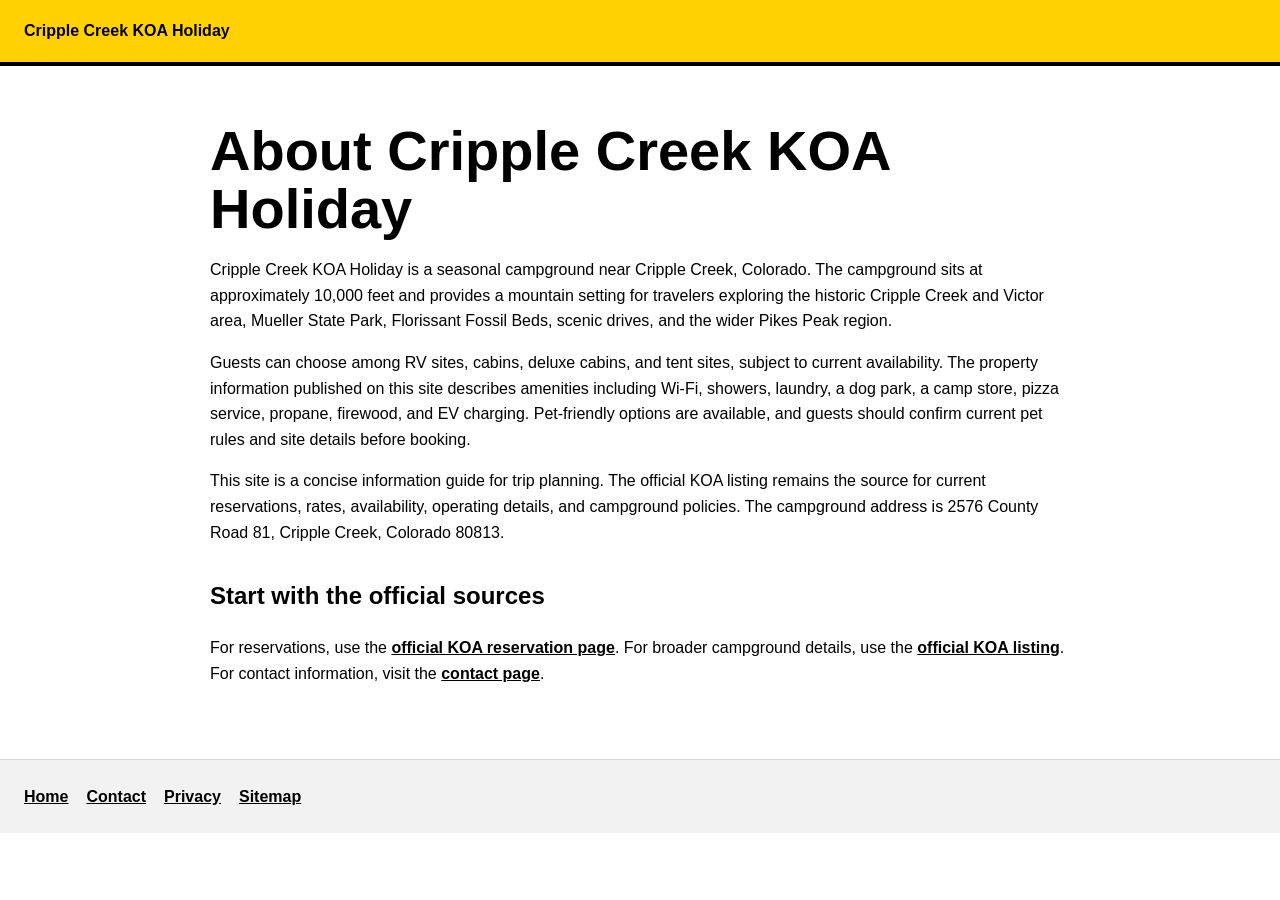
<file: about.html>
<!doctype html>
<html lang="en">
<head>
  <meta charset="utf-8" />
  <meta name="viewport" content="width=device-width, initial-scale=1" />
  <title>About Cripple Creek KOA Holiday</title>
  <meta name="description" content="About Cripple Creek KOA Holiday, a campground near Cripple Creek, Colorado." />
  <link rel="canonical" href="https://cripplecreekkoa.com/about" />
  <link rel="stylesheet" href="/trust.css" />
</head>
<body>
  <header><a href="/">Cripple Creek KOA Holiday</a></header>
  <main>
    <h1>About Cripple Creek KOA Holiday</h1>
    <p>Cripple Creek KOA Holiday is a seasonal campground near Cripple Creek, Colorado. The campground sits at approximately 10,000 feet and provides a mountain setting for travelers exploring the historic Cripple Creek and Victor area, Mueller State Park, Florissant Fossil Beds, scenic drives, and the wider Pikes Peak region.</p>
    <p>Guests can choose among RV sites, cabins, deluxe cabins, and tent sites, subject to current availability. The property information published on this site describes amenities including Wi-Fi, showers, laundry, a dog park, a camp store, pizza service, propane, firewood, and EV charging. Pet-friendly options are available, and guests should confirm current pet rules and site details before booking.</p>
    <p>This site is a concise information guide for trip planning. The official KOA listing remains the source for current reservations, rates, availability, operating details, and campground policies. The campground address is 2576 County Road 81, Cripple Creek, Colorado 80813.</p>
    <h2>Start with the official sources</h2>
    <p>For reservations, use the <a href="https://koa.com/campgrounds/cripple-creek/reserve">official KOA reservation page</a>. For broader campground details, use the <a href="https://koa.com/campgrounds/cripple-creek/">official KOA listing</a>. For contact information, visit the <a href="/contact">contact page</a>.</p>
  </main>
  <footer><nav><a href="/">Home</a><a href="/contact">Contact</a><a href="/privacy">Privacy</a><a href="/sitemap.xml">Sitemap</a></nav></footer>
</body>
</html>
</file>
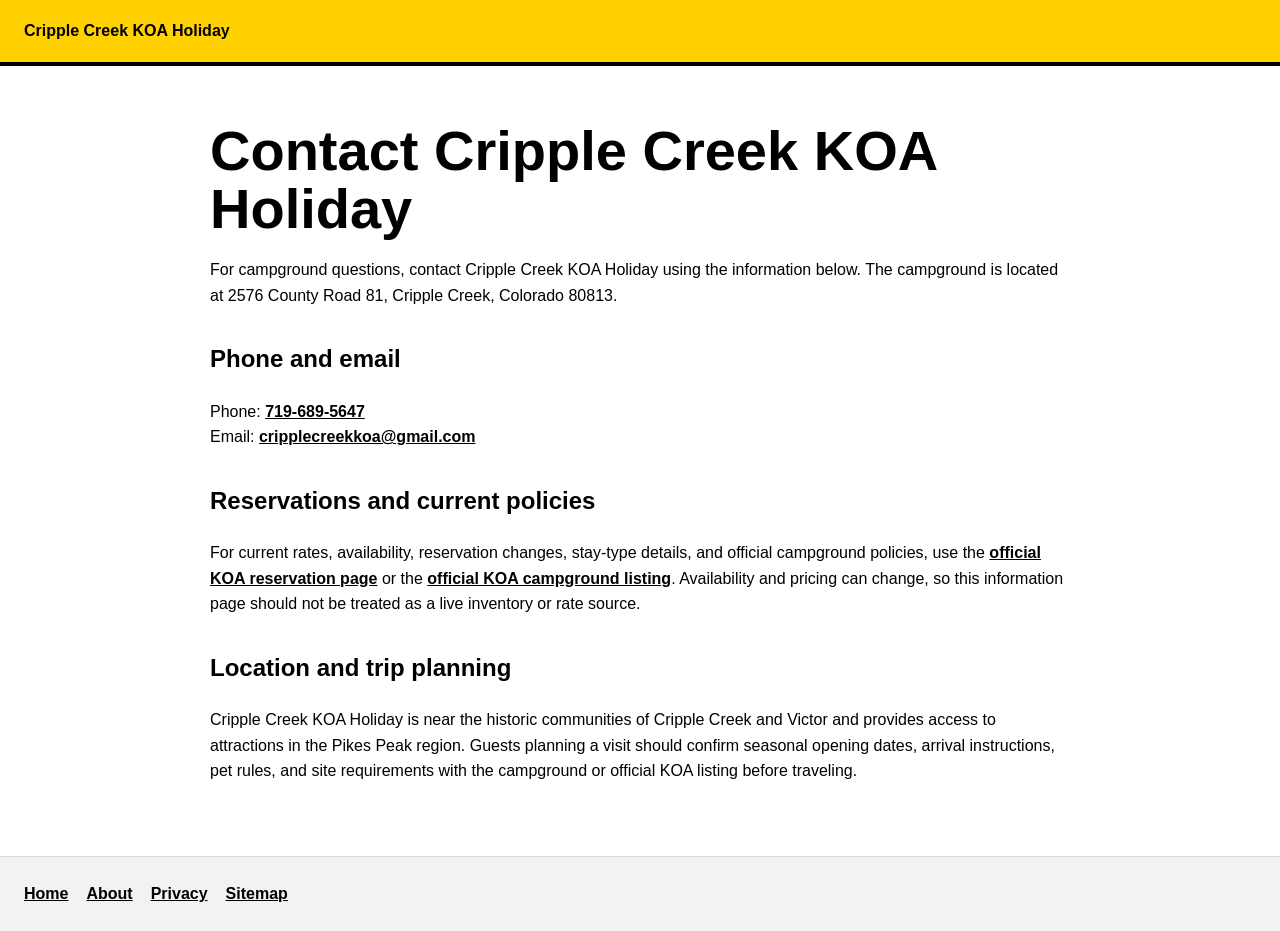
<file: contact.html>
<!doctype html>
<html lang="en">
<head>
  <meta charset="utf-8" />
  <meta name="viewport" content="width=device-width, initial-scale=1" />
  <title>Contact Cripple Creek KOA Holiday</title>
  <meta name="description" content="Contact information for Cripple Creek KOA Holiday in Cripple Creek, Colorado." />
  <link rel="canonical" href="https://cripplecreekkoa.com/contact" />
  <link rel="stylesheet" href="/trust.css" />
</head>
<body>
  <header><a href="/">Cripple Creek KOA Holiday</a></header>
  <main>
    <h1>Contact Cripple Creek KOA Holiday</h1>
    <p>For campground questions, contact Cripple Creek KOA Holiday using the information below. The campground is located at 2576 County Road 81, Cripple Creek, Colorado 80813.</p>
    <h2>Phone and email</h2>
    <p>Phone: <a href="tel:+17196895647">719-689-5647</a><br />Email: <a href="mailto:cripplecreekkoa@gmail.com">cripplecreekkoa@gmail.com</a></p>
    <h2>Reservations and current policies</h2>
    <p>For current rates, availability, reservation changes, stay-type details, and official campground policies, use the <a href="https://koa.com/campgrounds/cripple-creek/reserve">official KOA reservation page</a> or the <a href="https://koa.com/campgrounds/cripple-creek/">official KOA campground listing</a>. Availability and pricing can change, so this information page should not be treated as a live inventory or rate source.</p>
    <h2>Location and trip planning</h2>
    <p>Cripple Creek KOA Holiday is near the historic communities of Cripple Creek and Victor and provides access to attractions in the Pikes Peak region. Guests planning a visit should confirm seasonal opening dates, arrival instructions, pet rules, and site requirements with the campground or official KOA listing before traveling.</p>
  </main>
  <footer><nav><a href="/">Home</a><a href="/about">About</a><a href="/privacy">Privacy</a><a href="/sitemap.xml">Sitemap</a></nav></footer>
</body>
</html>
</file>
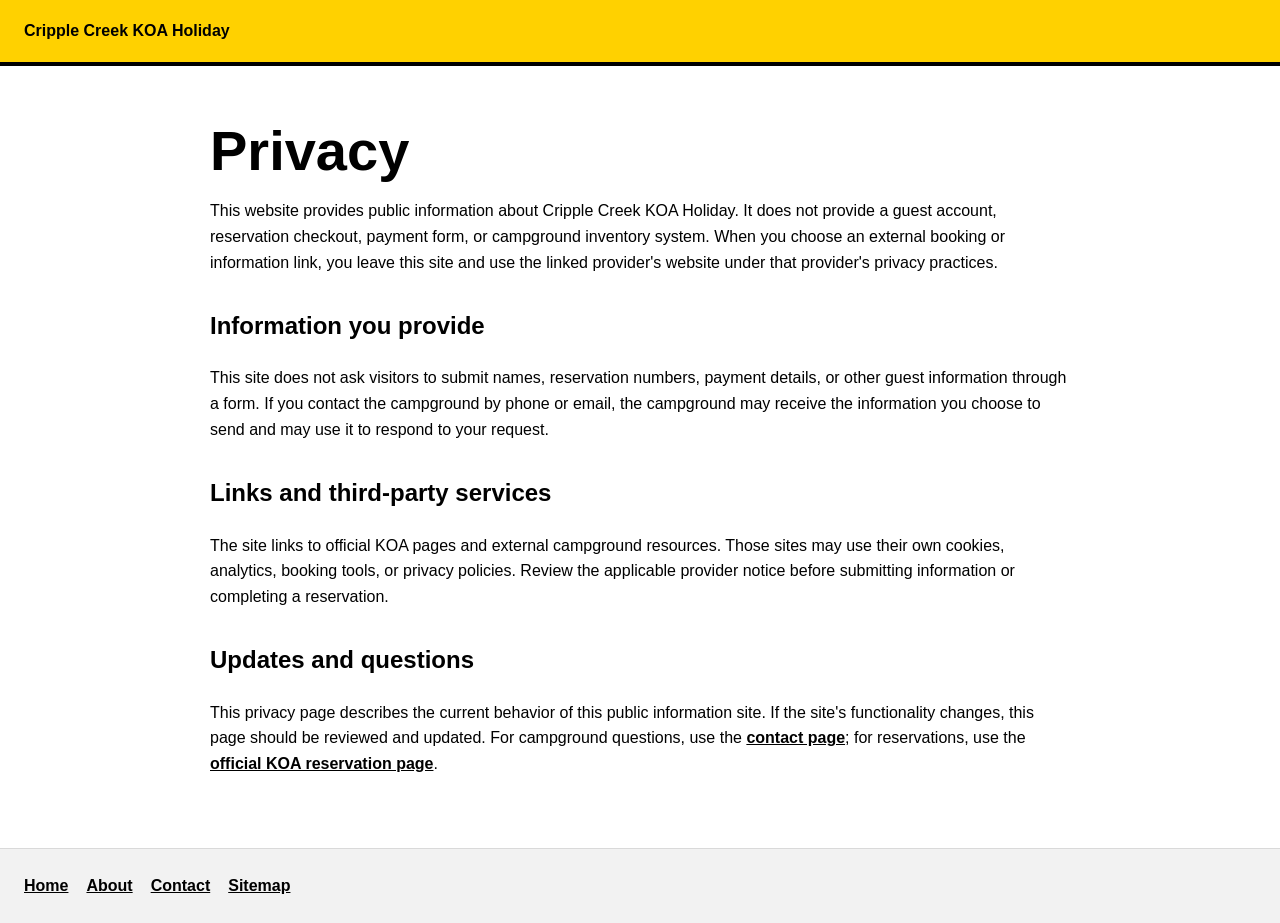
<file: privacy.html>
<!doctype html>
<html lang="en">
<head>
  <meta charset="utf-8" />
  <meta name="viewport" content="width=device-width, initial-scale=1" />
  <title>Privacy | Cripple Creek KOA Holiday</title>
  <meta name="description" content="Privacy information for the Cripple Creek KOA Holiday information website." />
  <link rel="canonical" href="https://cripplecreekkoa.com/privacy" />
  <link rel="stylesheet" href="/trust.css" />
</head>
<body>
  <header><a href="/">Cripple Creek KOA Holiday</a></header>
  <main>
    <h1>Privacy</h1>
    <p>This website provides public information about Cripple Creek KOA Holiday. It does not provide a guest account, reservation checkout, payment form, or campground inventory system. When you choose an external booking or information link, you leave this site and use the linked provider's website under that provider's privacy practices.</p>
    <h2>Information you provide</h2>
    <p>This site does not ask visitors to submit names, reservation numbers, payment details, or other guest information through a form. If you contact the campground by phone or email, the campground may receive the information you choose to send and may use it to respond to your request.</p>
    <h2>Links and third-party services</h2>
    <p>The site links to official KOA pages and external campground resources. Those sites may use their own cookies, analytics, booking tools, or privacy policies. Review the applicable provider notice before submitting information or completing a reservation.</p>
    <h2>Updates and questions</h2>
    <p>This privacy page describes the current behavior of this public information site. If the site's functionality changes, this page should be reviewed and updated. For campground questions, use the <a href="/contact">contact page</a>; for reservations, use the <a href="https://koa.com/campgrounds/cripple-creek/reserve">official KOA reservation page</a>.</p>
  </main>
  <footer><nav><a href="/">Home</a><a href="/about">About</a><a href="/contact">Contact</a><a href="/sitemap.xml">Sitemap</a></nav></footer>
</body>
</html>
</file>
<file: trust.css>
:root { color-scheme: light; --gold: #FFD100; --red: #E4002B; --ink: #000; --line: #D9D9D9; --light: #F2F2F2; font-family: Arial, Helvetica, sans-serif; }
* { box-sizing: border-box; }
body { margin: 0; color: var(--ink); background: #fff; line-height: 1.6; }
header { background: var(--gold); border-bottom: 4px solid var(--ink); padding: 18px 24px; }
header a { color: var(--ink); font-weight: 800; text-decoration: none; }
main { width: min(860px, calc(100% - 40px)); margin: 0 auto; padding: 56px 0; }
h1 { font-size: clamp(2rem, 5vw, 3.5rem); line-height: 1.05; margin: 0 0 18px; }
h2 { margin-top: 32px; }
a { color: #000; font-weight: 700; }
footer { border-top: 1px solid var(--line); background: var(--light); padding: 24px; }
footer nav { display: flex; gap: 18px; flex-wrap: wrap; }
</file>
